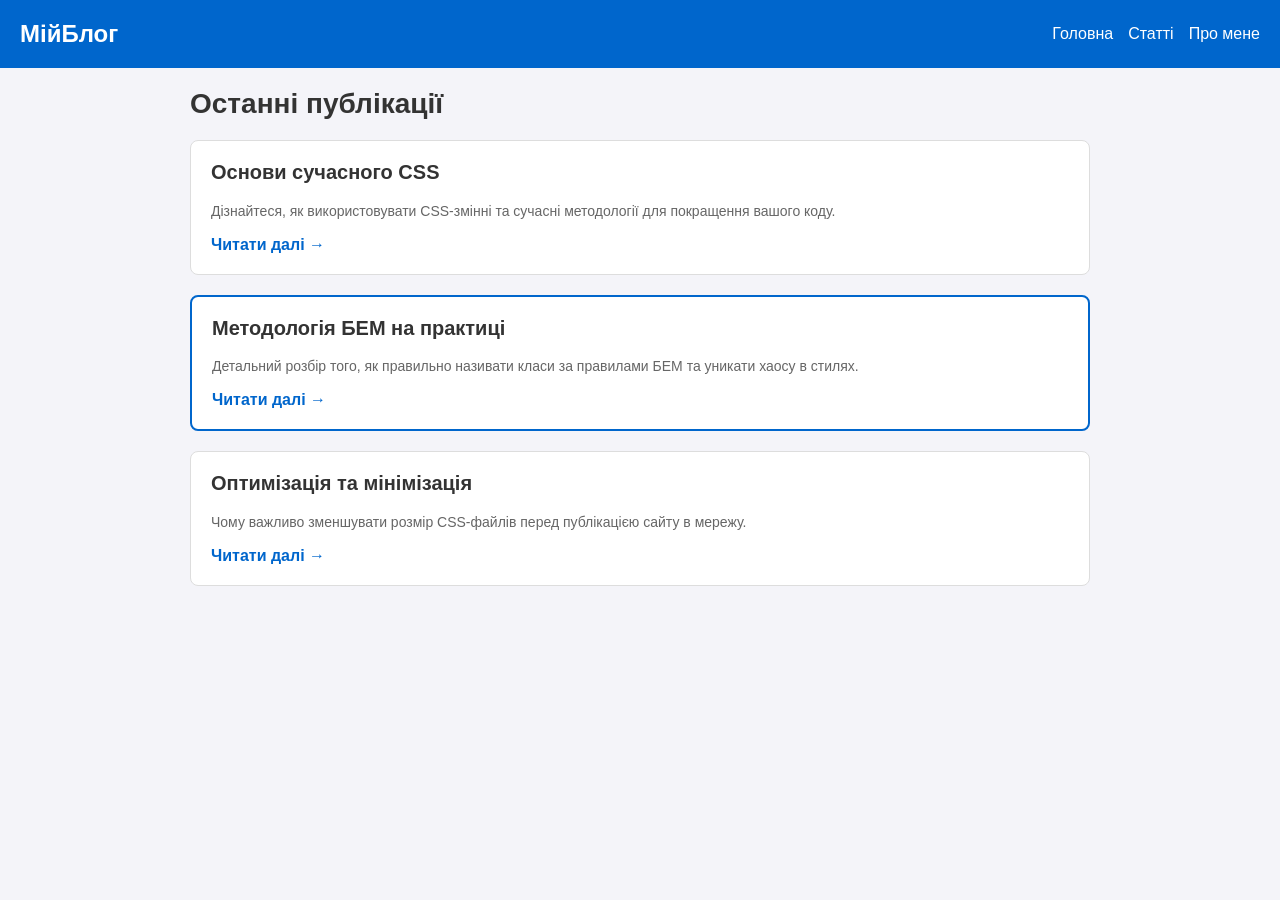
<file: index.html a.html>
<!DOCTYPE html>
<html lang="uk">
<head>
  <meta charset="UTF-8">
  <meta name="viewport" content="width=device-width, initial-scale=1.0">
  <title>Особистий блог</title>
  <!-- Для перевірки спочатку підключаємо before.css, а після оптимізації — after.css або after.min.css -->
  <link rel="stylesheet" href="after.css">
</head>
<body>

  <header class="header">
    <div class="header__logo">МійБлог</div>
    <nav class="nav">
      <ul class="nav__list">
        <li class="nav__item"><a href="#" class="nav__link nav__link--active">Головна</a></li>
        <li class="nav__item"><a href="#" class="nav__link">Статті</a></li>
        <li class="nav__item"><a href="#" class="nav__link">Про мене</a></li>
      </ul>
    </nav>
  </header>

  <main class="main-content">
    <h1 class="main-title">Останні публікації</h1>

    <div class="posts-grid">

      <!-- Картка статті 1 -->
      <article class="post-card">
        <h2 class="post-card__title">Основи сучасного CSS</h2>
        <p class="post-card__excerpt">
          Дізнайтеся, як використовувати CSS-змінні та сучасні методології для покращення вашого коду.
        </p>
        <a href="#" class="post-card__link">Читати далі →</a>
      </article>

      <!-- Картка статті 2 (із модифікатором акцентної статті) -->
      <article class="post-card post-card--featured">
        <h2 class="post-card__title">Методологія БЕМ на практиці</h2>
        <p class="post-card__excerpt">
          Детальний розбір того, як правильно називати класи за правилами БЕМ та уникати хаосу в стилях.
        </p>
        <a href="#" class="post-card__link">Читати далі →</a>
      </article>

      <!-- Картка статті 3 -->
      <article class="post-card">
        <h2 class="post-card__title">Оптимізація та мінімізація</h2>
        <p class="post-card__excerpt">
          Чому важливо зменшувати розмір CSS-файлів перед публікацією сайту в мережу.
        </p>
        <a href="#" class="post-card__link">Читати далі →</a>
      </article>

    </div>
  </main>

</body>
</html>
</file>
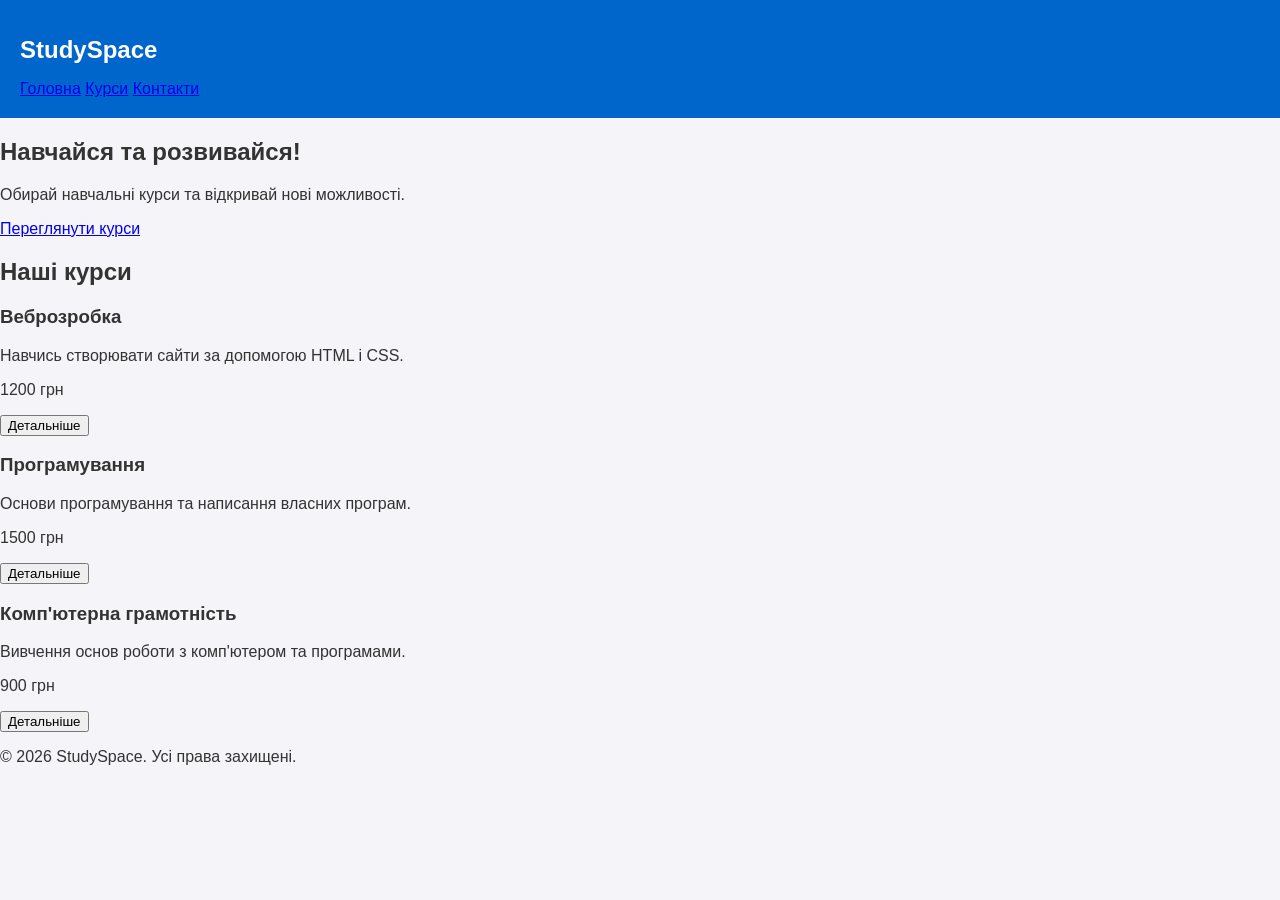
<file: index.html5.html>
<!DOCTYPE html>
<html lang="uk">
<head>
    <meta charset="UTF-8">
    <meta name="viewport" content="width=device-width, initial-scale=1.0">
    <title>Навчальні курси</title>
    <link rel="stylesheet" href="after.css">
</head>
<body>

<header class="header">
    <div class="container">
        <h1 class="header__logo">StudySpace</h1>

        <nav class="header__nav">
            <a href="#home">Головна</a>
            <a href="#courses">Курси</a>
            <a href="#contacts">Контакти</a>
        </nav>
    </div>
</header>

<main>
    <section class="hero" id="home">
        <div class="container">
            <h2>Навчайся та розвивайся!</h2>
            <p>Обирай навчальні курси та відкривай нові можливості.</p>
            <a href="#courses" class="button">Переглянути курси</a>
        </div>
    </section>

    <section class="courses container" id="courses">
        <h2 class="courses__title">Наші курси</h2>

        <div class="courses__list">

            <article class="course">
                <h3 class="course__title">Веброзробка</h3>
                <p class="course__description">
                    Навчись створювати сайти за допомогою HTML і CSS.
                </p>
                <p class="course__price">1200 грн</p>
                <button class="button">Детальніше</button>
            </article>

            <article class="course course--popular">
                <h3 class="course__title">Програмування</h3>
                <p class="course__description">
                    Основи програмування та написання власних програм.
                </p>
                <p class="course__price">1500 грн</p>
                <button class="button">Детальніше</button>
            </article>

            <article class="course">
                <h3 class="course__title">Комп'ютерна грамотність</h3>
                <p class="course__description">
                    Вивчення основ роботи з комп'ютером та програмами.
                </p>
                <p class="course__price">900 грн</p>
                <button class="button">Детальніше</button>
            </article>

        </div>
    </section>
</main>

<footer class="footer" id="contacts">
    <p>© 2026 StudySpace. Усі права захищені.</p>
</footer>

</body>
</html>
</file>
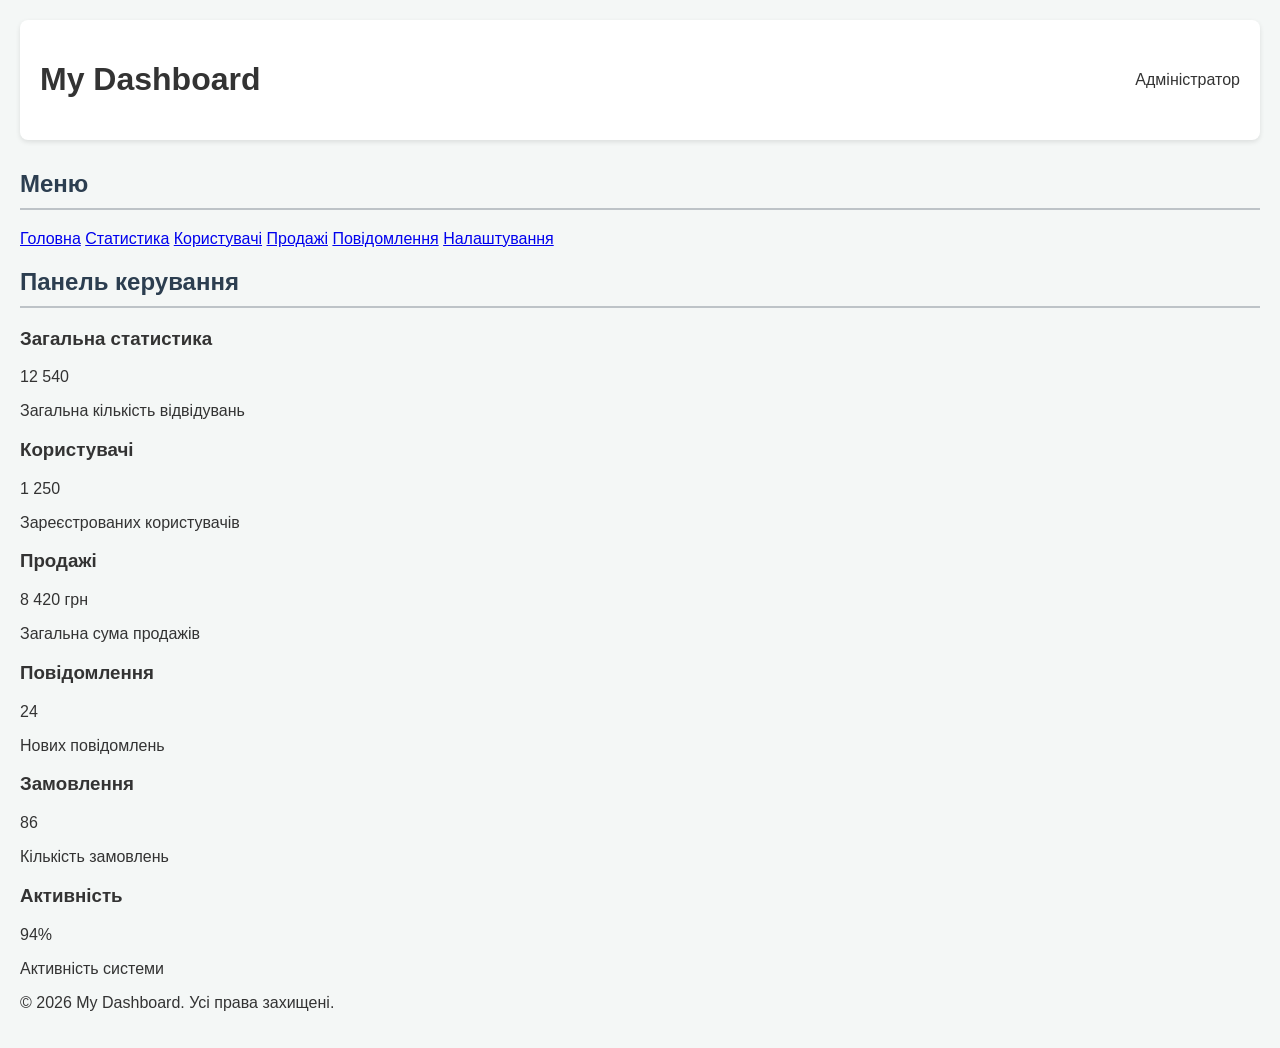
<file: index.html7.html>
<!DOCTYPE html>
<html lang="uk">
<head>
    <meta charset="UTF-8">
    <meta name="viewport" content="width=device-width, initial-scale=1.0">
    <title>Dashboard - Панель керування</title>
    <link rel="stylesheet" href="style.css">
</head>
<body>

<div class="dashboard">

    <!-- Верхня панель -->
    <header class="header">
        <h1>My Dashboard</h1>
        <div class="header__user">Адміністратор</div>
    </header>

    <!-- Бічне меню -->
    <aside class="sidebar">
        <h2>Меню</h2>
        <nav class="sidebar__nav">
            <a href="#">Головна</a>
            <a href="#">Статистика</a>
            <a href="#">Користувачі</a>
            <a href="#">Продажі</a>
            <a href="#">Повідомлення</a>
            <a href="#">Налаштування</a>
        </nav>
    </aside>

    <!-- Основна частина -->
    <main class="main">

        <h2 class="main__title">Панель керування</h2>

        <div class="stats">

            <section class="card card--featured">
                <h3>Загальна статистика</h3>
                <p class="card__number">12 540</p>
                <p>Загальна кількість відвідувань</p>
            </section>

            <section class="card">
                <h3>Користувачі</h3>
                <p class="card__number">1 250</p>
                <p>Зареєстрованих користувачів</p>
            </section>

            <section class="card card--tall">
                <h3>Продажі</h3>
                <p class="card__number">8 420 грн</p>
                <p>Загальна сума продажів</p>
            </section>

            <section class="card">
                <h3>Повідомлення</h3>
                <p class="card__number">24</p>
                <p>Нових повідомлень</p>
            </section>

            <section class="card">
                <h3>Замовлення</h3>
                <p class="card__number">86</p>
                <p>Кількість замовлень</p>
            </section>

            <section class="card">
                <h3>Активність</h3>
                <p class="card__number">94%</p>
                <p>Активність системи</p>
            </section>

        </div>
    </main>

    <!-- Нижня частина -->
    <footer class="footer">
        <p>© 2026 My Dashboard. Усі права захищені.</p>
    </footer>

</div>

</body>
</html>
</file>
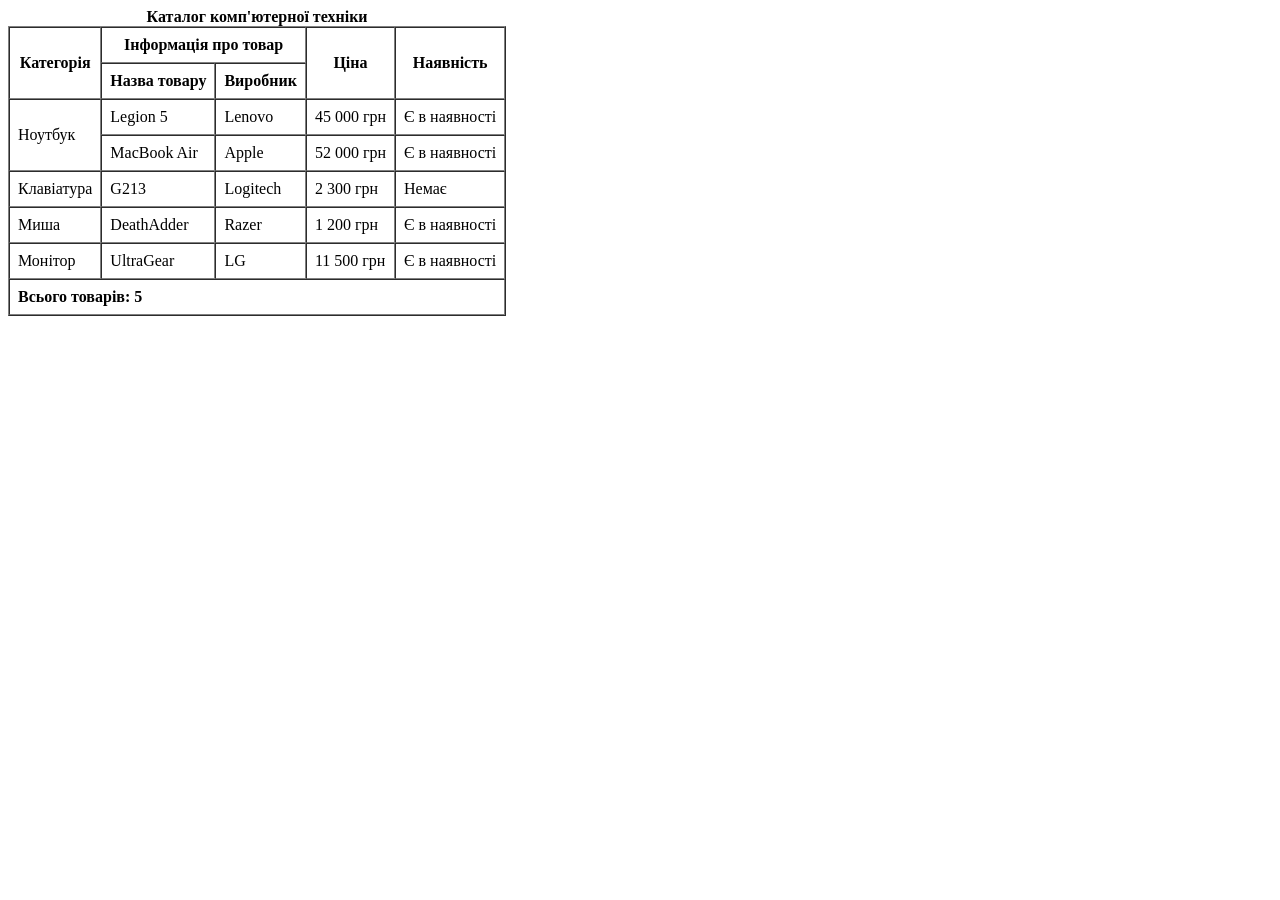
<file: Untitled-2.html>
<!DOCTYPE html>
<html lang="uk">
<head>
  <meta charset="UTF-8">
  <title>Каталог товарів</title>
</head>
<body>

  <!-- border="1" створює просту рамку без складного CSS -->
  <table border="1" cellpadding="8" cellspacing="0">
    <caption><b>Каталог комп'ютерної техніки</b></caption>
    
    <thead>
      <tr>
        <th rowspan="2">Категорія</th>
        <th colspan="2">Інформація про товар</th>
        <th rowspan="2">Ціна</th>
        <th rowspan="2">Наявність</th>
      </tr>
      <tr>
        <th>Назва товару</th>
        <th>Виробник</th>
      </tr>
    </thead>

    <tbody>
      <tr>
        <!-- Об'єднуємо 2 рядки для однієї категорії -->
        <td rowspan="2">Ноутбук</td>
        <td>Legion 5</td>
        <td>Lenovo</td>
        <td>45 000 грн</td>
        <td>Є в наявності</td>
      </tr>
      <tr>
        <td>MacBook Air</td>
        <td>Apple</td>
        <td>52 000 грн</td>
        <td>Є в наявності</td>
      </tr>
      <tr>
        <td>Клавіатура</td>
        <td>G213</td>
        <td>Logitech</td>
        <td>2 300 грн</td>
        <td>Немає</td>
      </tr>
      <tr>
        <td>Миша</td>
        <td>DeathAdder</td>
        <td>Razer</td>
        <td>1 200 грн</td>
        <td>Є в наявності</td>
      </tr>
      <tr>
        <td>Монітор</td>
        <td>UltraGear</td>
        <td>LG</td>
        <td>11 500 грн</td>
        <td>Є в наявності</td>
      </tr>
    </tbody>

    <tfoot>
      <tr>
        <!-- Об'єднуємо всі 5 стовпців для підсумку -->
        <td colspan="5"><b>Всього товарів: 5</b></td>
      </tr>
    </tfoot>
  </table>

</body>
</html>
</file>
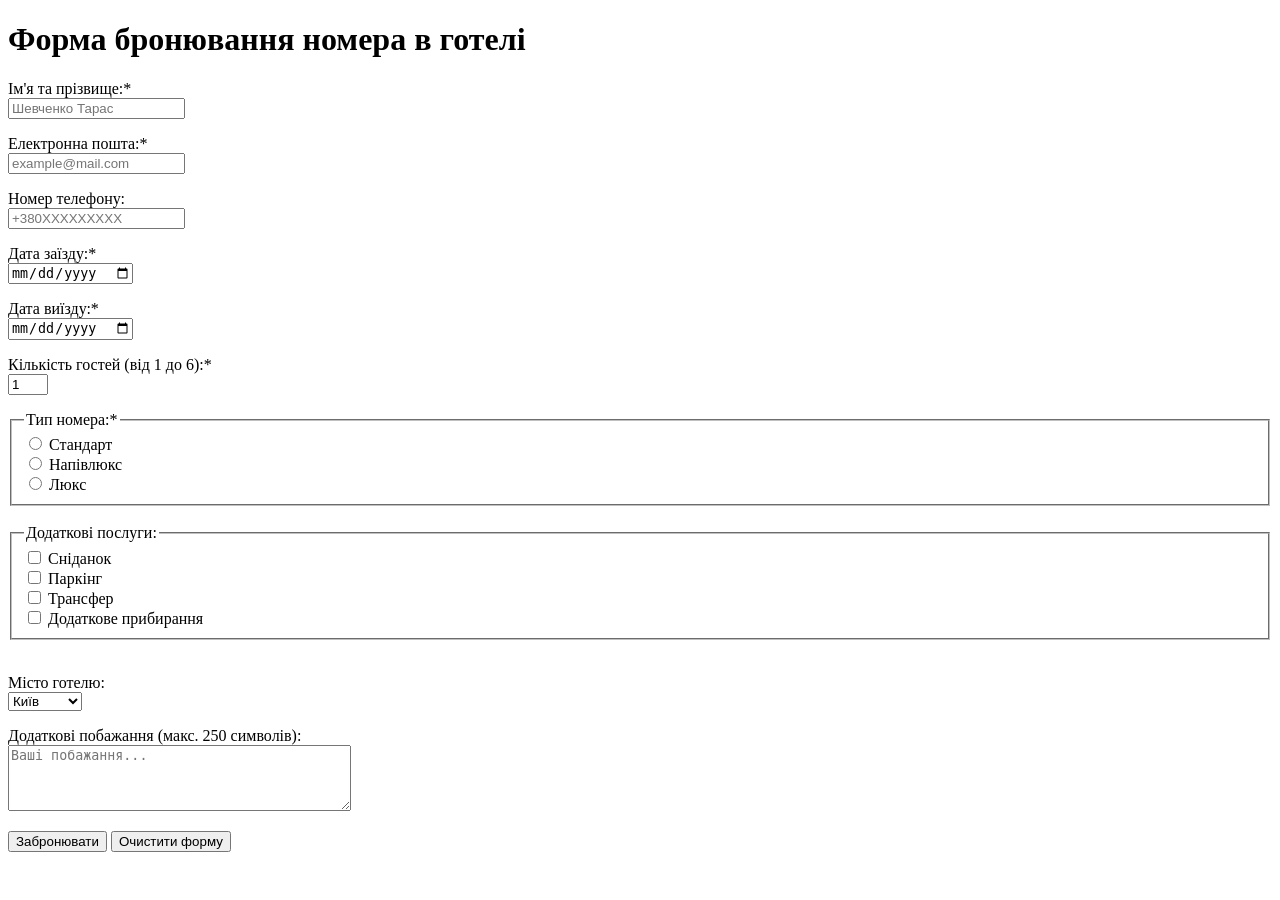
<file: практична робота н2.html>
<!DOCTYPE html>
<html lang="uk">
<head>
    <meta charset="UTF-8">
    <meta name="viewport" content="width=device-width, initial-scale=1.0">
    <title>Бронювання готелю</title>
</head>
<body>

    <h1>Форма бронювання номера в готелі</h1>

    <form action="#" method="post">
        
        <!-- Текстові поля та контакти -->
        <p>
            <label for="fullname">Ім'я та прізвище:*</label><br>
            <input type="text" id="fullname" name="fullname" required placeholder="Шевченко Тарас">
        </p>

        <p>
            <label for="email">Електронна пошта:*</label><br>
            <input type="email" id="email" name="email" required placeholder="example@mail.com">
        </p>

        <p>
            <label for="phone">Номер телефону:</label><br>
            <input type="tel" id="phone" name="phone" placeholder="+380XXXXXXXXX">
        </p>

        <p>
            <label for="checkin">Дата заїзду:*</label><br>
            <input type="date" id="checkin" name="checkin" required>
        </p>

        <p>
            <label for="checkout">Дата виїзду:*</label><br>
            <input type="date" id="checkout" name="checkout" required>
        </p>

        <!-- Поле з обмеженням на введення чисел -->
        <p>
            <label for="guests">Кількість гостей (від 1 до 6):*</label><br>
            <input type="number" id="guests" name="guests" min="1" max="6" value="1" required>
        </p>

        <!-- Вибір одного варіанта (Radio Buttons) -->
        <fieldset>
            <legend>Тип номера:*</legend>
            <input type="radio" id="standard" name="room_type" value="standard" required>
            <label for="standard">Стандарт</label><br>
            
            <input type="radio" id="junior_suite" name="room_type" value="junior_suite">
            <label for="junior_suite">Напівлюкс</label><br>
            
            <input type="radio" id="suite" name="room_type" value="suite">
            <label for="suite">Люкс</label>
        </fieldset>

        <br>

        <!-- Можливість вибору декількох варіантів (Checkboxes) -->
        <fieldset>
            <legend>Додаткові послуги:</legend>
            <input type="checkbox" id="breakfast" name="services" value="breakfast">
            <label for="breakfast">Сніданок</label><br>
            
            <input type="checkbox" id="parking" name="services" value="parking">
            <label for="parking">Паркінг</label><br>
            
            <input type="checkbox" id="transfer" name="services" value="transfer">
            <label for="transfer">Трансфер</label><br>
            
            <input type="checkbox" id="cleaning" name="services" value="cleaning">
            <label for="cleaning">Додаткове прибирання</label>
        </fieldset>

        <br>

        <!-- Випадаючий список -->
        <p>
            <label for="city">Місто готелю:</label><br>
            <select id="city" name="city">
                <option value="kyiv">Київ</option>
                <option value="lviv">Львів</option>
                <option value="odesa">Одеса</option>
                <option value="uzhhorod">Ужгород</option>
                <option value="chernivtsi">Чернівці</option>
            </select>
        </p>

        <!-- Велике текстове поле з обмеженням символів -->
        <p>
            <label for="wishes">Додаткові побажання (макс. 250 символів):</label><br>
            <textarea id="wishes" name="wishes" maxlength="250" rows="4" cols="40" placeholder="Ваші побажання..."></textarea>
        </p>

        <!-- Кнопки відправлення та очищення -->
        <p>
            <button type="submit">Забронювати</button>
            <button type="reset">Очистити форму</button>
        </p>

    </form>

</body>
</html>
</file>
<file: after.css>
:root {
  --primary-color: #0066cc;
  --text-color: #333333;
  --text-muted: #666666;
  --bg-color: #f4f4f9;
  --card-bg: #ffffff;
  --border-color: #dddddd;
  --spacing-sm: 10px;
  --spacing-md: 20px;
  --border-radius: 8px;
}

body {
  font-family: Arial, sans-serif;
  background-color: var(--bg-color);
  color: var(--text-color);
  margin: 0;
  padding: 0;
}

/* Шапка та навігація */
.header {
  background-color: var(--primary-color);
  padding: var(--spacing-md);
  display: flex;
  justify-content: space-between;
  align-items: center;
}

.header__logo {
  color: #ffffff;
  font-size: 24px;
  font-weight: bold;
}

.nav__list {
  list-style: none;
  margin: 0;
  padding: 0;
  display: flex;
  gap: 15px;
}

.nav__link {
  color: #ffffff;
  text-decoration: none;
  font-size: 16px;
}

.nav__link:hover {
  text-decoration: underline;
}

/* Основний контент */
.main-content {
  max-width: 900px;
  margin: var(--spacing-md) auto;
  padding: 0 15px;
}

.main-title {
  font-size: 28px;
  margin-bottom: var(--spacing-md);
}

.posts-grid {
  display: flex;
  flex-direction: column;
  gap: var(--spacing-md);
}

/* БЕМ Компонент: post-card */
.post-card {
  background-color: var(--card-bg);
  border-radius: var(--border-radius);
  padding: var(--spacing-md);
  border: 1px solid var(--border-color);
}

/* БЕМ Модифікатор */
.post-card--featured {
  border: 2px solid var(--primary-color);
}

/* Елементи БЕМ */
.post-card__title {
  margin-top: 0;
  font-size: 20px;
}

.post-card__excerpt {
  color: var(--text-muted);
  font-size: 14px;
  line-height: 1.5;
}

.post-card__link {
  color: var(--primary-color);
  text-decoration: none;
  font-weight: bold;
}

.post-card__link:hover {
  text-decoration: underline
}

/* Адаптивність для смартфонів (до 600px) */
@media (max-width: 600px) {
  .header {
    flex-direction: column;
    gap: var(--spacing-sm);
    text-align: center;
  }

  .nav__list {
    flex-direction: column;
    gap: 8px;
  }

  .main-title {
    font-size: 22px;
  }

  .post-card {
    padding: 15px;
  }
}
</file>
<file: style.css>
/* Загальні стилі */
body {
    font-family: Arial, sans-serif;
    margin: 0;
    padding: 20px;
    background-color: #f4f7f6;
    color: #333;
}

header {
    background: #fff;
    padding: 20px;
    border-radius: 8px;
    box-shadow: 0 2px 5px rgba(0,0,0,0.1);
    margin-bottom: 30px;
    display: flex;
    justify-content: space-between;
    align-items: center;
}

.logo {
    margin: 0;
    color: #2c3e50;
}

/* Меню через Flexbox */
.menu {
    display: flex;
    justify-content: center;
    gap: 30px;
    list-style: none;
    margin: 0;
    padding: 0;
}

.menu a {
    text-decoration: none;
    color: #2980b9;
    font-weight: bold;
}

.menu a:hover {
    color: #1abc9c;
}

h2 {
    color: #2c3e50;
    border-bottom: 2px solid #bdc3c7;
    padding-bottom: 10px;
}

/* Курси через CSS Grid (адаптивна сітка) */
.courses {
    display: grid;
    grid-template-columns: repeat(auto-fit, minmax(230px, 1fr));
    gap: 20px;
    margin-bottom: 40px;
}

.course-card {
    background: #fff;
    padding: 20px;
    border-radius: 8px;
    box-shadow: 0 2px 5px rgba(0,0,0,0.05);
    display: flex;
    flex-direction: column;
    justify-content: space-between;
}

.course-card h3 {
    margin-top: 0;
    color: #34495e;
}

.description {
    color: #7f8c8d;
    font-size: 14px;
    flex-grow: 1;
}

/* Нижня частина картки курсу через Flexbox */
.course-bottom {
    display: flex;
    justify-content: space-between;
    align-items: center;
    margin-top: 15px;
}

.course-bottom span {
    font-weight: bold;
    color: #e67e22;
}

.course-bottom button {
    background: #3498db;
    color: white;
    border: none;
    padding: 8px 15px;
    border-radius: 4px;
    cursor: pointer;
    transition: background 0.3s;
}

.course-bottom button:hover {
    background: #2980b9;
}

/* Блок «Наші переваги» через CSS Grid (4 колонки) */
.advantages {
    display: grid;
    grid-template-columns: repeat(4, 1fr);
    gap: 20px;
}

.advantage-item {
    background: #fff;
    padding: 20px;
    border-radius: 8px;
    box-shadow: 0 2px 5px rgba(0,0,0,0.05);
    text-align: center;
}

.advantage-item h3 {
    color: #27ae60;
    margin-top: 0;
}

/* Адаптивність для менших екранів */
@media (max-width: 768px) {
    .advantages {
        grid-template-columns: repeat(2, 1fr);
    }
}

@media (max-width: 480px) {
    .advantages {
        grid-template-columns: 1fr;
    }
    header {
        flex-direction: column;
        gap: 15px;
    }
}
</file>
